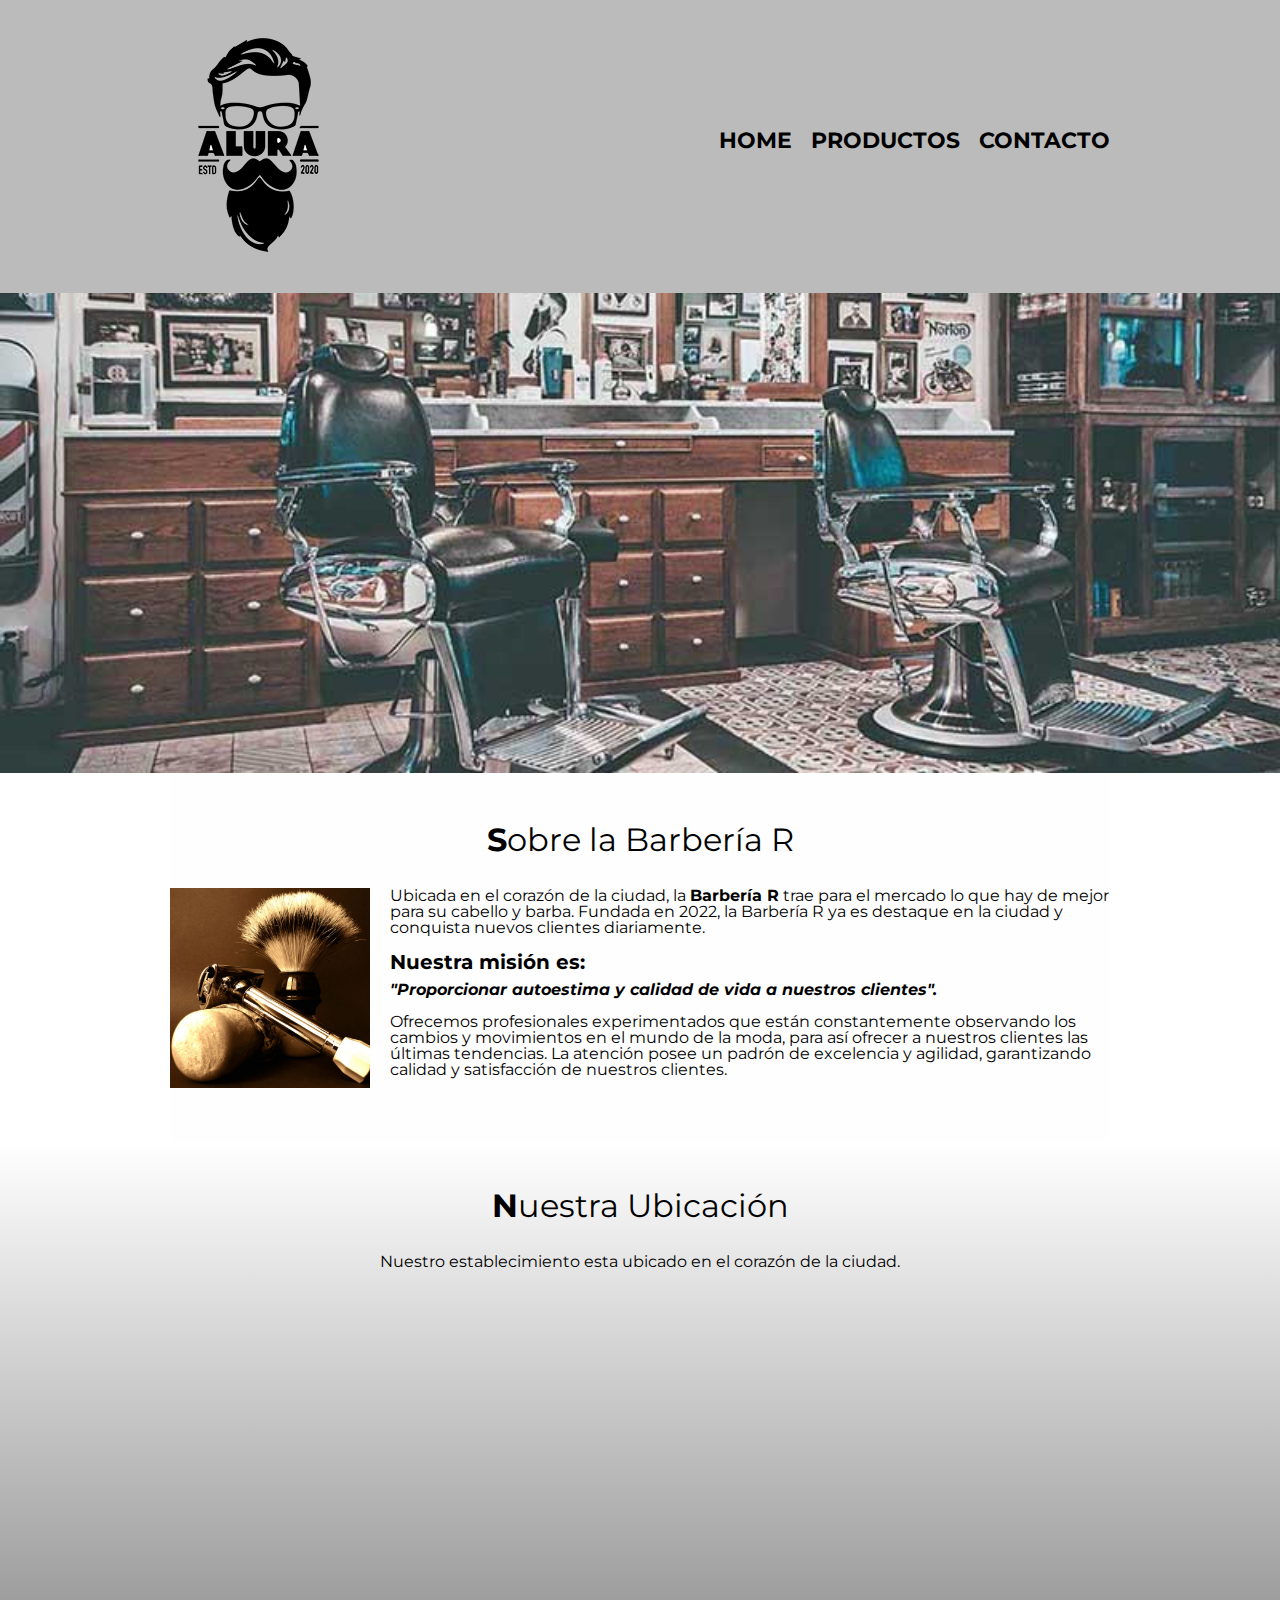
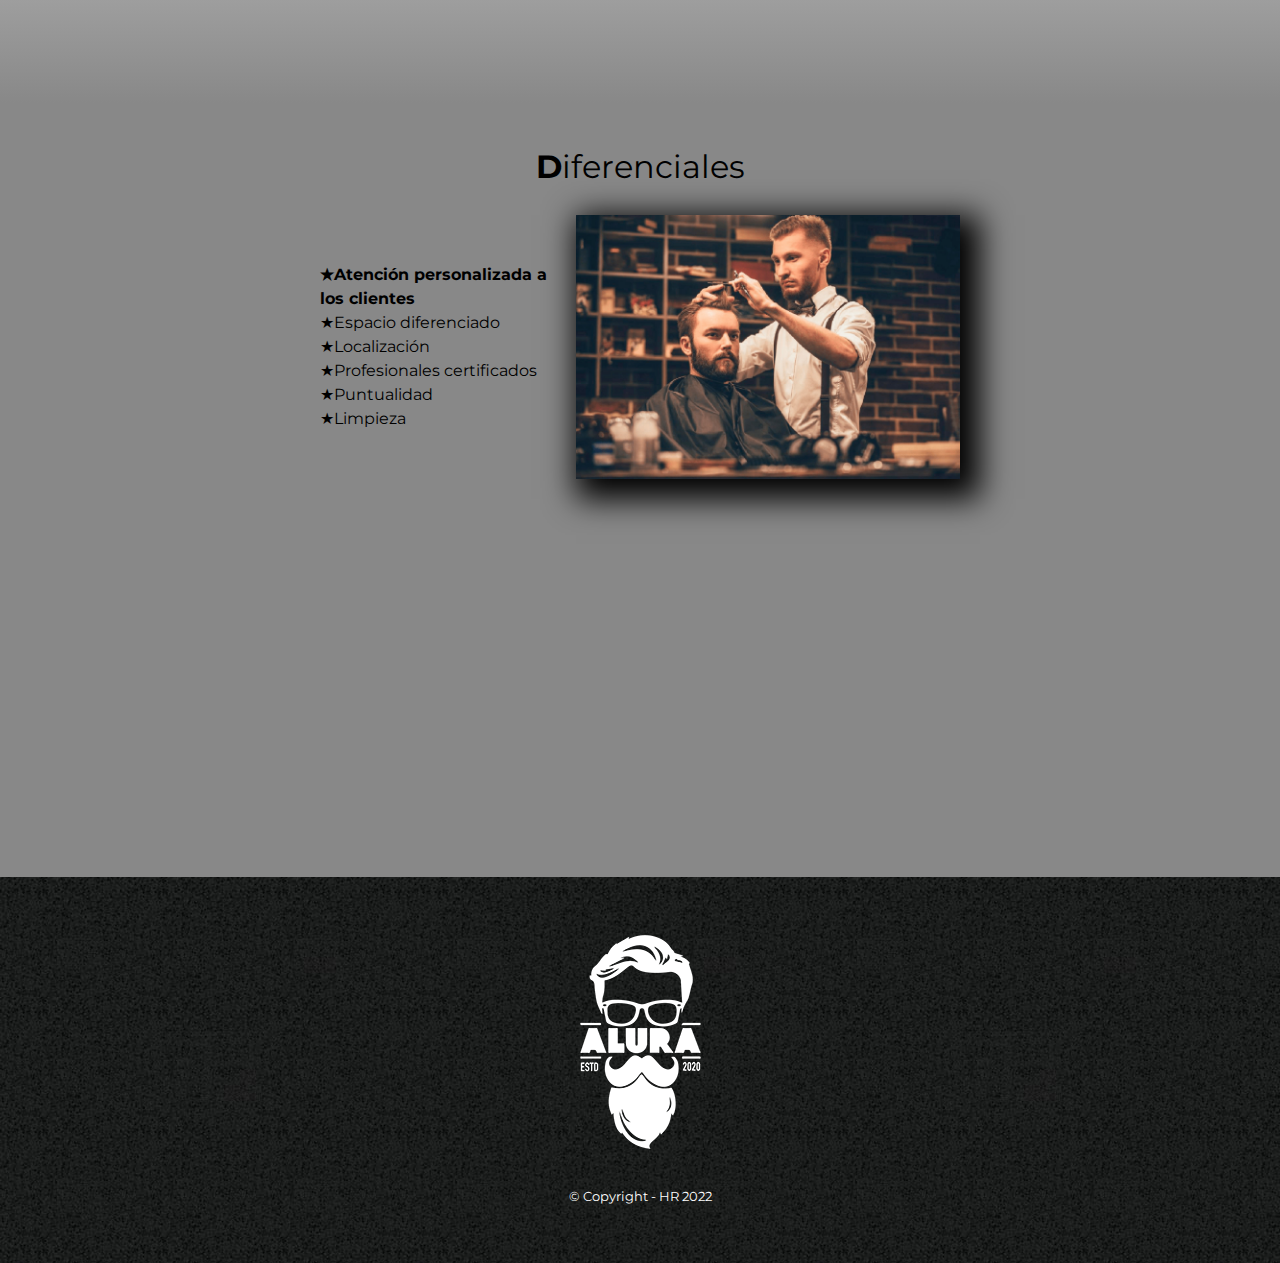
<file: index.html>
<!DOCTYPE html>
<html lang="en">
<head>
  <meta charset="UTF-8">
  <meta http-equiv="X-UA-Compatible" content="IE=edge">
  <meta name="viewport" content="width=device-width, initial-scale=1.0">
  <title>Barbería R</title>
  <link rel="stylesheet" href="./css/reset.css">
  <link rel="stylesheet" href="./css/style.css">
  <link rel="preconnect" href="https://fonts.googleapis.com"><link rel="preconnect" href="https://fonts.gstatic.com" crossorigin><link href="https://fonts.googleapis.com/css2?family=Montserrat:wght@300&display=swap" rel="stylesheet">
</head>
<body>

  <header>
    <div class="caja">
      <h1>
        <img src="./img/logo.png" alt="" class="header-logo">
      </h1>
  
      <nav>
        <ul>
          <li><a href="index.html">Home</a></li>
          <li><a href="producto.html">Productos</a></li>
          <li><a href="contacto.html">Contacto</a></li>
        </ul> 
      </div>

    </div>
  </header>

  <main>
    <img class="banner" src="./img/banner.jpg" alt="banner peluquería">
     
    <section class="main">
      <h2 class="main-title">Sobre la Barbería R</h2>

      <div class="utensilios">
        <div class="utensilios-item">
          <img src="./img/utensilios[1].jpg" alt="imagen utensilios" class="utensilios-item-img">
        </div>
  
        <div class="utensilios-item">
          <p>Ubicada en el corazón de la ciudad, la <strong>Barbería R</strong>  trae para el mercado lo que hay de mejor para su cabello y barba. Fundada en 2022, la Barbería R ya es destaque en la ciudad y conquista nuevos clientes diariamente.</p>
          
          <h3>Nuestra misión es:</h3>
          <p id="mision">
            <em>
              <strong>
                "Proporcionar autoestima y calidad de vida a nuestros clientes".
              </strong>
            </em>
          </p>
          
          <p>Ofrecemos profesionales experimentados que están constantemente observando los cambios y movimientos en el mundo de la moda, para así ofrecer a nuestros clientes las últimas tendencias. La atención posee un padrón de excelencia y agilidad, garantizando calidad y satisfacción de nuestros clientes.</p>
        </div>
      </div>
    
    </section> <!--principal-->
  
    <section class="location">
      <h3 class="main-title">Nuestra Ubicación</h3>
      <p>Nuestro establecimiento esta ubicado en el corazón de la ciudad.</p>

      <div class="location-map">
        <iframe src="https://www.google.com/maps/embed?pb=!1m18!1m12!1m3!1d1930.1242582226273!2d-90.5139285528515!3d14.641829499579812!2m3!1f0!2f0!3f0!3m2!1i1024!2i768!4f13.1!3m3!1m2!1s0x8589a21123662129%3A0x937f9d4a5f3d6a75!2sPlaza%20de%20la%20Constitucion!5e0!3m2!1ses!2sgt!4v1671669280626!5m2!1ses!2sgt" width="100%" height="350" style="border:0;" allowfullscreen="" loading="lazy" referrerpolicy="no-referrer-when-downgrade"></iframe>

      </div>

    </section>

    
    <section class="diferenciales">
      <h3 class="main-title">Diferenciales</h3>

      <div class="diferenciales-contenido">
        <ul class="diferenciales-lista">
          <li class="items">Atención personalizada a los clientes</li>
          <li class="items">Espacio diferenciado</li>
          <li class="items">Localización</li>
          <li class="items">Profesionales certificados</li>
          <li class="items">Puntualidad</li>
          <li class="items">Limpieza</li>
        </ul>
        
        <img class="diferenciales-img" src="./img/diferenciales.jpg" alt="diferencial img">
      </div>
      
      <section class="video">
        <iframe width="100%" height="315" src="https://www.youtube.com/embed/wcVVXUV0YUY" title="YouTube video player" frameborder="0" allow="accelerometer; autoplay; clipboard-write; encrypted-media; gyroscope; picture-in-picture" allowfullscreen></iframe>
      </section>
    </section><!--diferenciales-->


  </main>


  <footer>
    <img src="./img/logo-blanco.png" alt="logo blanco">

    <p class="copyright">&copy Copyright - HR 2022</p>
  </footer>

  <!-- comentario en el footer -->
 
</body>
</html>
</file>
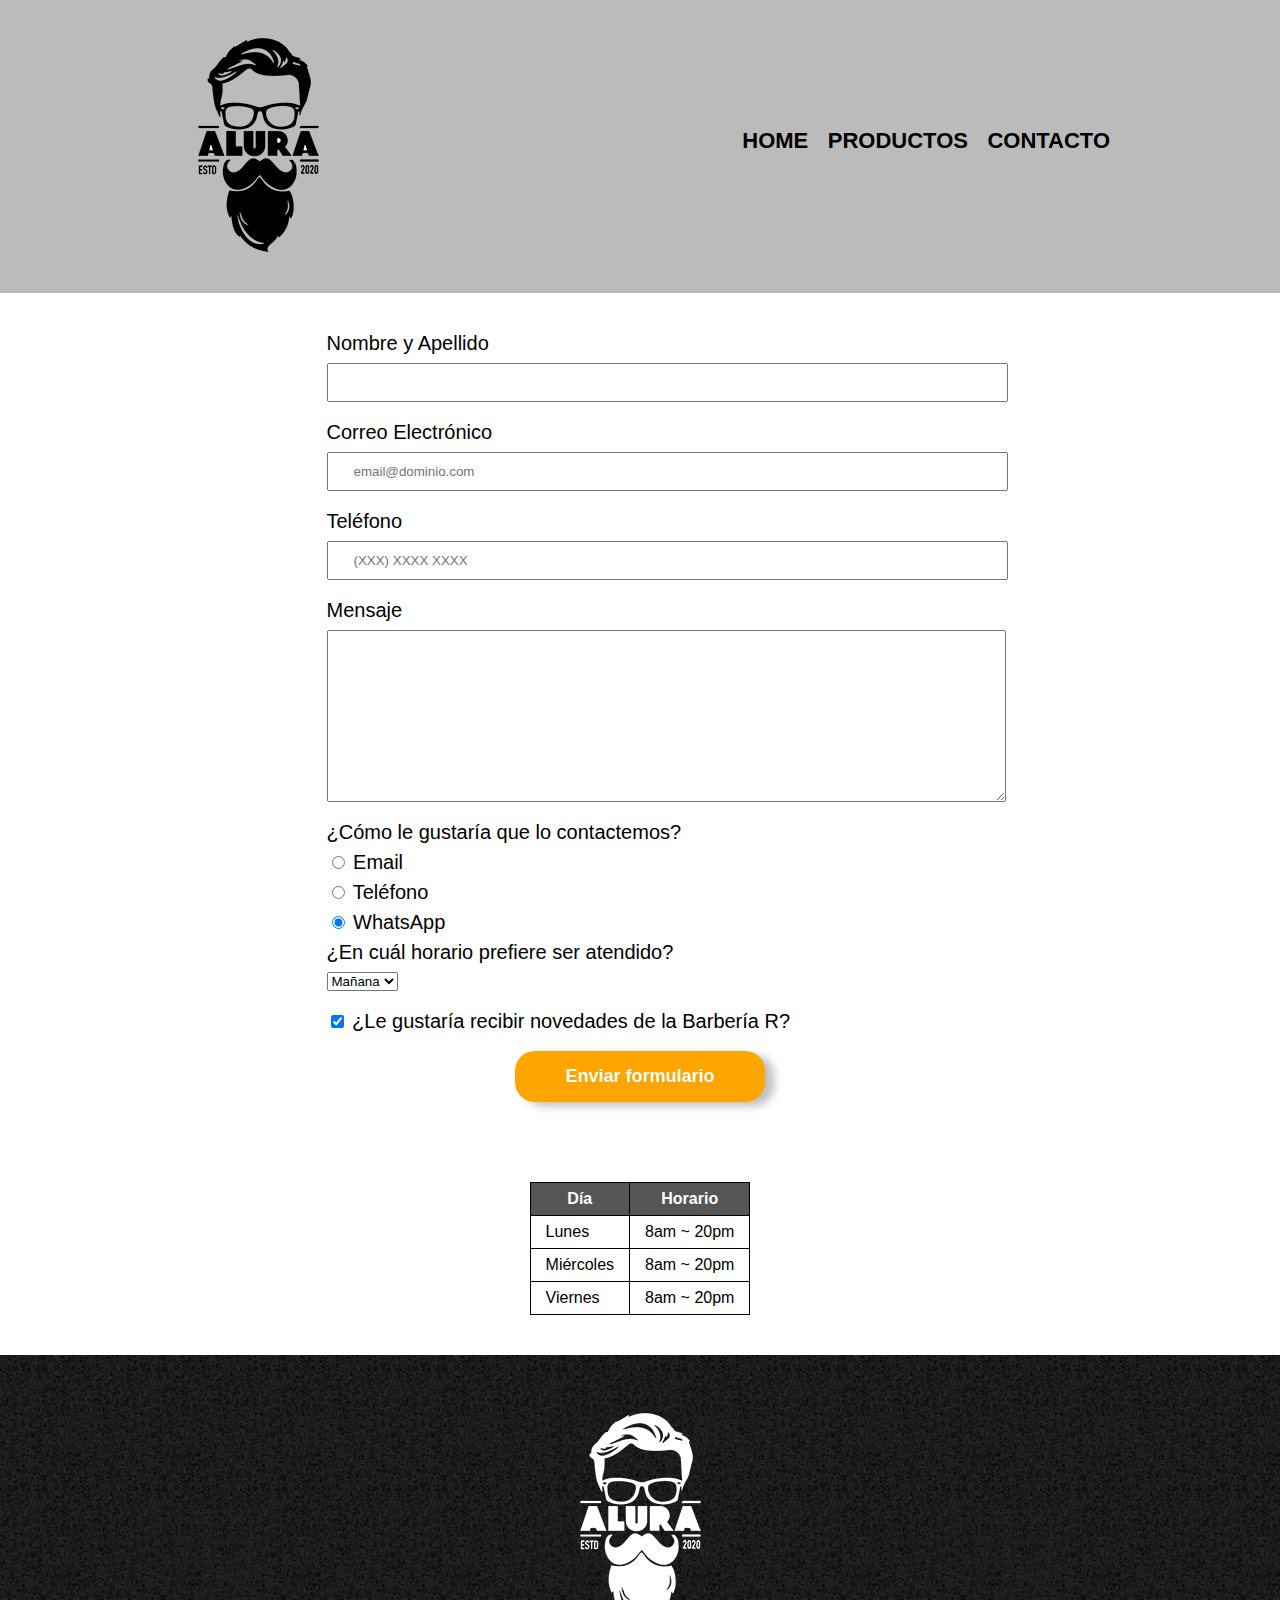
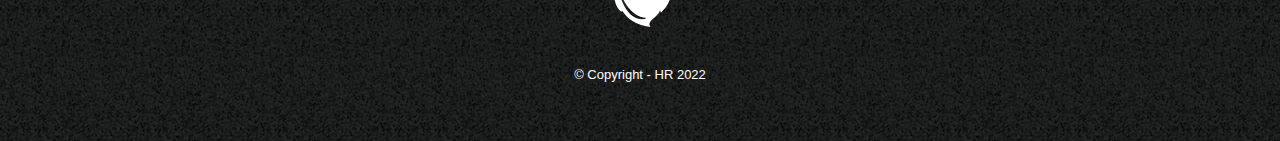
<file: contacto.html>
<!DOCTYPE html>
<html lang="en">
<head>
  <meta charset="UTF-8">
  <meta http-equiv="X-UA-Compatible" content="IE=edge">
  <meta name="viewport" content="width=device-width, initial-scale=1.0">
  <title>Contacto - Barbería R</title>
  <link rel="stylesheet" href="./css/reset.css">
  <link rel="stylesheet" href="./css/style.css">
</head>
<body>
  <header>
    <div class="caja">
      <h1>
        <img src="./img/logo.png" alt="Logo Barbería R">
      </h1>
    
      <nav>
        <ul>
          <li><a href="index.html">Home</a></li>
          <li><a href="producto.html">Productos</a></li>
          <li><a href="contacto.html">Contacto</a></li>
        </ul> 
      </nav>

    </div>
  </header>

  <main>

    <div class="main-contacto">
      <form>
  
        <label for="name-lastName">Nombre y Apellido</label>
        <input class="input-padron" type="text" name="name-lastName" id="name-lastName" required>
  
        <label for="email">Correo Electrónico</label>
        <input class="input-padron" type="email" name="email" id="email" placeholder="email@dominio.com" required>
  
        <label for="telefono">Teléfono</label>
        <input class="input-padron" type="tel" name="telefono" id="telefono" placeholder="(XXX) XXXX XXXX" required>
  
        <label for="mensaje">Mensaje</label>
        <textarea class="input-padron" name="mensaje" id="mensaje" cols="70" rows="10" required></textarea>
        
        <fieldset>
          <legend>¿Cómo le gustaría que lo contactemos?</legend>
  
          <label for="radio-email">
            <input type="radio" name="contacto" id="radio-email" value="email">
            Email
          </label>
    
          <label for="radio-telefono">
            <input type="radio" name="contacto" id="radio-telefono" value="telefono">
            Teléfono
          </label>
    
          <label for="radio-whatsapp">
            <input type="radio" name="contacto" id="radio-whatsapp" value="whatsapp" checked>
            WhatsApp
          </label>
  
        </fieldset>
        
        <fieldset>
          <legend>¿En cuál horario prefiere ser atendido?</legend>
  
          <select name="" id="">
            <option value="">Mañana</option>
            <option value="">Tarde</option>
            <option value="">Noche</option>
          </select>
        </fieldset>
  
        
        <label class="checkbox">
          <input type="checkbox" name="" id="" checked>
          ¿Le gustaría recibir novedades de la Barbería R?
        </label>
  
  
        <input type="Submit" value="Enviar formulario" class="btn btn-primary">
       
      </form>
  
      <table>
        <thead>
          <tr>
            <th>Día</th>
            <th>Horario</th>
          </tr>
        </thead>
  
        <tbody>
          <tr>
            <td>Lunes</td>
            <td>8am ~ 20pm</td>
          </tr>
        
          <tr>
            <td>Miércoles</td>
            <td>8am ~ 20pm</td>
          </tr>
        
          <tr>
            <td>Viernes</td>
            <td>8am ~ 20pm</td>
          </tr>
        </tbody>
      
      </table>
    </div>

  </main>

  <footer>
    <img src="./img/logo-blanco.png" alt="Logo Blanco Barbería R">

    <p class="copyright">&copy Copyright - HR 2022</p>
  </footer>
</body>
</html>
</file>
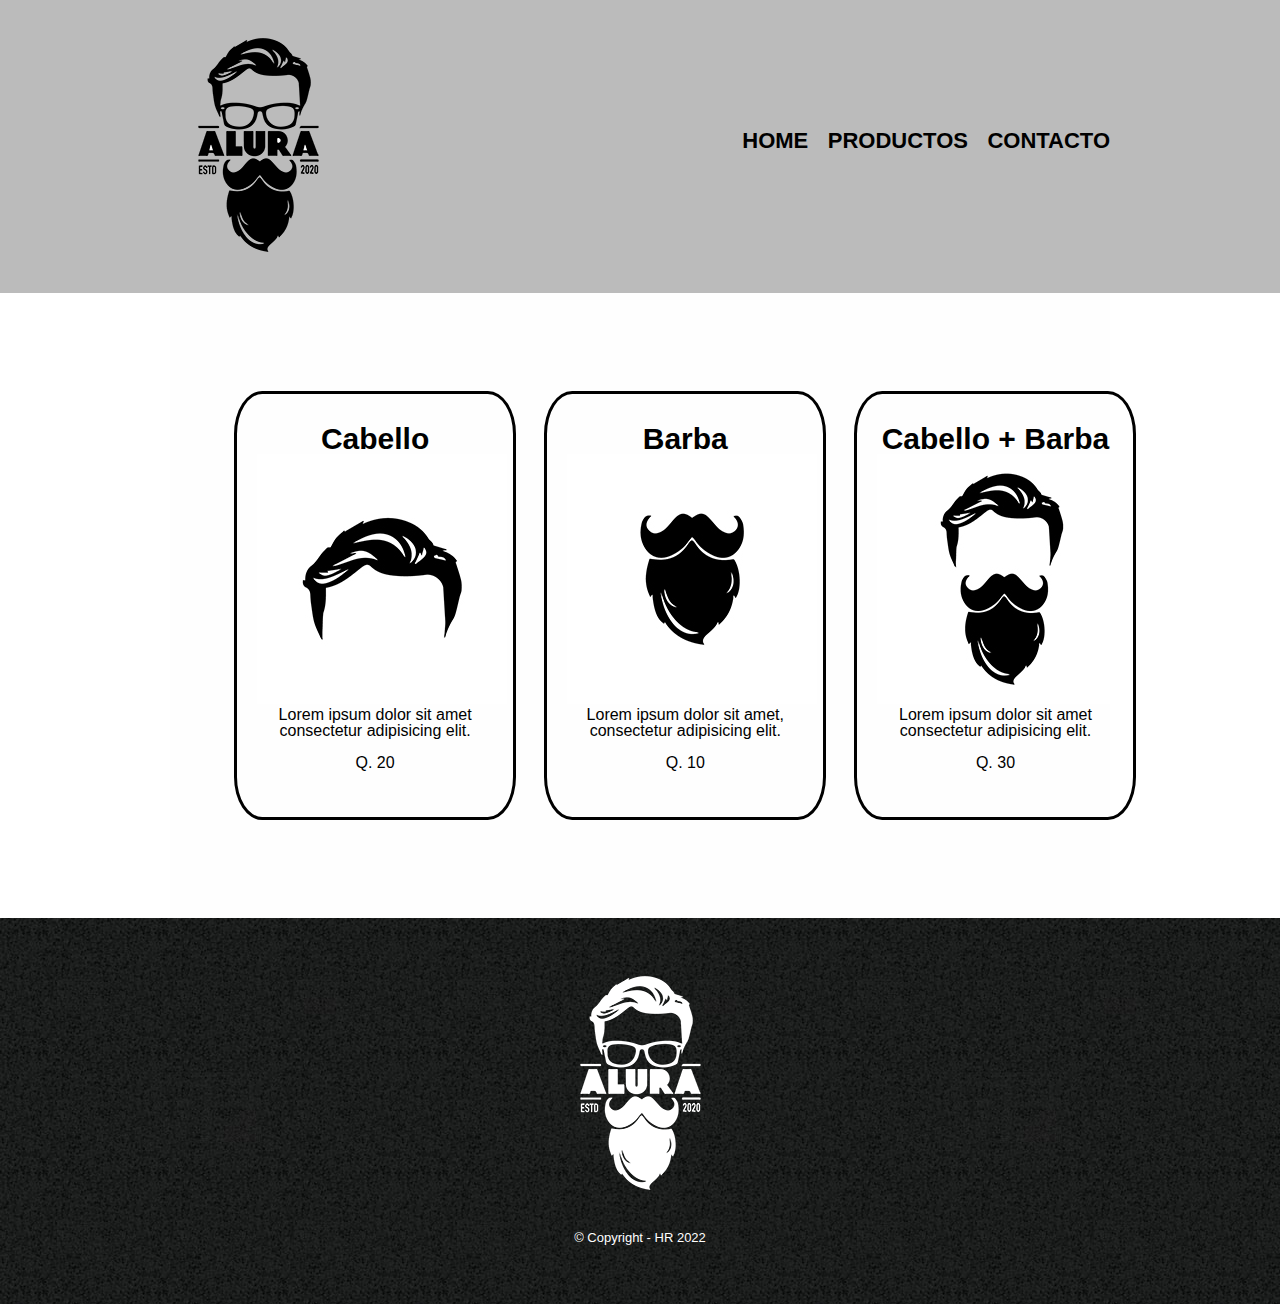
<file: producto.html>
<!DOCTYPE html>
<html lang="en">
<head>
  <meta charset="UTF-8">
  <meta http-equiv="X-UA-Compatible" content="IE=edge">
  <meta name="viewport" content="width=device-width, initial-scale=1.0">
  <title>Productos - Barbería R</title>
  <link rel="stylesheet" href="./css/reset.css">
  <link rel="stylesheet" href="./css/style.css">
</head>
<body>
  <header>
    
    <div class="caja">
      <h1>
        <img src="./img/logo.png" alt="">
      </h1>
    
      <nav>
        <ul>
          <li><a href="index.html">Home</a></li>
          <li><a href="producto.html">Productos</a></li>
          <li><a href="contacto.html">Contacto</a></li>
        </ul> 
      </nav>

    </div>
  </header>

  <main>
    <section class="main">
      <div class="productos">
        <div class="producto-item">
          <h2>Cabello</h2>
          <img src="./img/cabello.jpg" alt="imagen cabello">
          <p class="item-description">Lorem ipsum dolor sit amet consectetur adipisicing elit.</p>
          <p class="item-price">Q. 20</p>
        </div>
        <div class="producto-item">
          <h2>Barba</h2>
          <img src="./img/barba.jpg" alt="imagen barba">
          <p class="item-description">Lorem ipsum dolor sit amet, consectetur adipisicing elit.</p>
          <p class="item-price">Q. 10</p>
        </div>
        <div class="producto-item">
          <h2>Cabello + Barba</h2>
          <img src="./img/cabello+barba.jpg" alt="cabello mas barba">
          <p class="item-description">Lorem ipsum dolor sit amet consectetur adipisicing elit.</p>
          <p class="item-price">Q. 30</p>
        </div>
      </div>
    </section>
  </main>

  <footer>
    <img src="./img/logo-blanco.png" alt="logo blanco">

    <p class="copyright">&copy Copyright - HR 2022</p>

  </footer>

</body>
</html>
</file>
<file: css/style.css>
/* GLOBAL */
body {
  font-family: 'Montserrat', sans-serif;

}

/** HEADER */
header {
  background-color: #bbbbbb;
  padding: 20px 0;
}

.caja {
  position: relative;
  width: 940px;
  margin: 0 auto;
}

nav {
  position: absolute;
  top: 110px;
  right: 0;
}


nav li{
  display: inline;
  margin: 0 0 0 15px;
}

nav a{
  text-transform: uppercase;
  color: #000000;
  font-weight: bold;
  font-size: 22px;
  text-decoration: none;
}

nav a:hover{
  color: #c78c19;
  text-decoration:underline;
}

/** HOME */

/* banner */
.banner {
  width: 100%;
}

.main { 
  background: #fefefe;
  padding: 3em 0;

  width: 940px;
  margin: 0 auto;
}

/* main */
.main-title {
  text-align: center;
  font-size: 2em;
  margin: 0 0 1em;
  clear: left;
}

.main-title:first-letter {
  font-weight: bold;
}

.main p {
  margin: 0 0 1em;
}

.main strong {
  font-weight: bold;
}

.main em {
  font-style: italic;
}

.utensilios {
  display: flex;
  gap: 20px;
}

.utensilios-item-img {
  width: 200px;
  /* width: calc(100% - (26px)) */

}

.utensilios-item h3{
  font-size: 20px;
  font-weight: bold;
  padding-bottom: 10px;
}

/* ubicación */
.location {
  padding: 3em 0;
  background: linear-gradient(#ffffff, #888888);
}

.location p {
  margin: 0 0 2em 0;
  text-align: center;
}

.location-map {
  width: 940px;
  margin: 0 auto;
}

/* diferenciales */
.diferenciales {
  padding: 3em 0;
  background-color: #888888;
}
.diferenciales-contenido {
  width: 640px;
  margin: 0 auto;
  display: flex;
  align-items: center;
  gap: 20px;
}

.diferenciales-lista {
  width: 40%;
}

.items {
  line-height: 1.5;
}

.items:before {
  content: "★";
}

.items:first-child {
  font-weight: bold;
}

.diferenciales-img {
  width: 60%;  
  transition: 400ms;
  box-shadow: 10px 10px 30px 10px #000000;

  /* filter: drop-shadow(9px 4px 4px rgba(0, 0, 0, .25)); 2 */
}

.diferenciales-img:hover{
  opacity: .7;
}

/* video */
.video {
  width: 560px;
  margin: 1em auto;
}



/** PRODUCTOS */
.productos {
  width: 940px;
  margin: 0 auto;
  padding: 50px;
  display: flex;
}

.productos h2 {
  font-size: 30px;
  font-weight: bold;
}

.producto-item {
  text-align: center;
  width: 30%;
  margin: 0 1.5%;
  padding: 30px 20px;
  box-sizing: border-box;
  border: 3px solid #000000;
  border-radius: 10%;
}

.producto-item:hover {
  border-color:#c78c19;
  transform: scale(1.1);
}

.producto-item:hover h2 {
 font-size: 33px;
}

.producto-item:active {
  border-color: #088c10;
}


.producto-item-description {
  font-size: 18px;
}

.producto-item-price {
  font-size: 28px;
  font-weight: bold;
}



/** CONTACTO */

.main-contacto {
  display: flex;
  flex-direction: column;
  align-items: center;
  justify-content:  center;
}

form {
  margin: 40px 0;
}

form label,
form legend {
  display: block;
  font-size: 20px;
  margin: 0 0 10px;
}

.input-padron {
  display: block;
  margin: 0 0 20PX;  
  padding: 10px 25px;
  width: 100%;
}

.checkbox {
  margin: 20px 0;
}


/* botón */
.btn {
  padding: 15px 0;
  width: 40%;
  font-size: 18px;
  font-weight: bold;
  border-radius: 20px;
  cursor: pointer;
  margin: 0 30%;
}

.btn-primary {
  background: orange;
  color: #ffffff;
  border: none;

  filter: drop-shadow(9px 4px 4px rgba(0, 0, 0, .25));
  transition: 1s all;
}

.btn-primary:hover {
  background:darkorange;
  transform: scale(1.2);
}

/* tabla */
table {
  margin: 40px 40px;
}

thead {
  background-color: #555555;
  color: #ffffff;
  font-weight: bold;

}

th,
td {
  border: 1px solid #000000;
  padding: 8px 15px;
}



/** FOOTER */
footer {
  background-image: url(../img/bg.jpg);
  padding: 10px;
  text-align: center;
  padding: 40px;
}

.copyright {
  color: #ffffff;
  font-size: 13px;
  margin: 20px;
}


@media screen and (max-width: 479px) {
  /** INDEX-HOME */
  h1 {
    text-align: center;
  }

  nav {
    position: static;
    text-align: center;
  }

  .caja, 
  .main,
  .location-map,
  .diferenciales-contenido,
  .video,
  .productos{
    width: auto;
  }

  .utensilios {
    justify-content: center;
    align-items: center;
    flex-wrap: wrap;
    width: 95%;
    margin: 0 2%;
  }


  .diferenciales-contenido {
    flex-wrap: wrap;
  }

  .diferenciales-lista,
  .diferenciales-img {
    width: 100%;
  }

  /** PRODUCTOS */

  .productos {
    flex-direction: column;
    justify-content: center;
    gap: 40px;
  }

  .producto-item,
  .producto-item img {
    width: 100%;
  }

  /** CONTACTO */
  .main-contacto {
    margin: 0 5%;
  }

  .input-padron {
    width: 85%;
  }

  .btn {
    padding: 10px 0;
    width: 70%;
    font-size: 18px;
    font-weight: bold;
    border-radius: 20px;
    cursor: pointer;

    margin: 0 15%;
  }

}

@media screen and (min-width: 480px) and (max-width: 767px) {
  
  /** INDEX-HOME */

  h1 {
    text-align: center;
  }

  nav {
    position: static;
    text-align: center;
  }

  .caja,
  .main,
  .location-map,
  .diferenciales-contenido,
  .video,
  .productos {
    width: auto;
  }

  .utensilios {
    width: 95%;
    padding: 2%;
    flex-wrap: wrap;
    justify-content: center;
    align-items: center;
  }

  .diferenciales-contenido {
    width: 90%;
  }

  /** PRODUCTOS */
  .productos {
    flex-direction: column;
    justify-content: center;
    align-items: center;
    gap: 40px;
  }

  .producto-item,
  .producto-item img {
    width: 80%;
  }

  /** CONTACTO */

  .main-contacto {
    margin: 0 5%;
  }

  .input-padron {
    width: 85%;
  }

  .btn {
    padding: 10px 0;
    width: 70%;
    font-size: 18px;
    font-weight: bold;
    border-radius: 20px;
    cursor: pointer;

    margin: 0 15%;
  }
}

@media screen and (min-width: 768px) and (max-width: 1024px){

  /** INDEX-HOME */

  h1 {
    text-align: center;
  }

  nav {
    position: static;
    text-align: center;
  }

  .caja,
  .main,
  .location-map,
  .productos {
    width: auto;
  }

  .utensilios {
    width: 95%;
    padding: 2%;
    align-items: center;
  }

  /** PRODUCTOS */

  .producto-item,
  .producto-item img {
    width: 100%;
  }

  /** CONTACTO */

  .main-contacto {
    margin: 0 5%;
  }

  .input-padron {
    width: 95%;
  }

  .btn {
    margin: 0 30%;
  }

}
</file>
